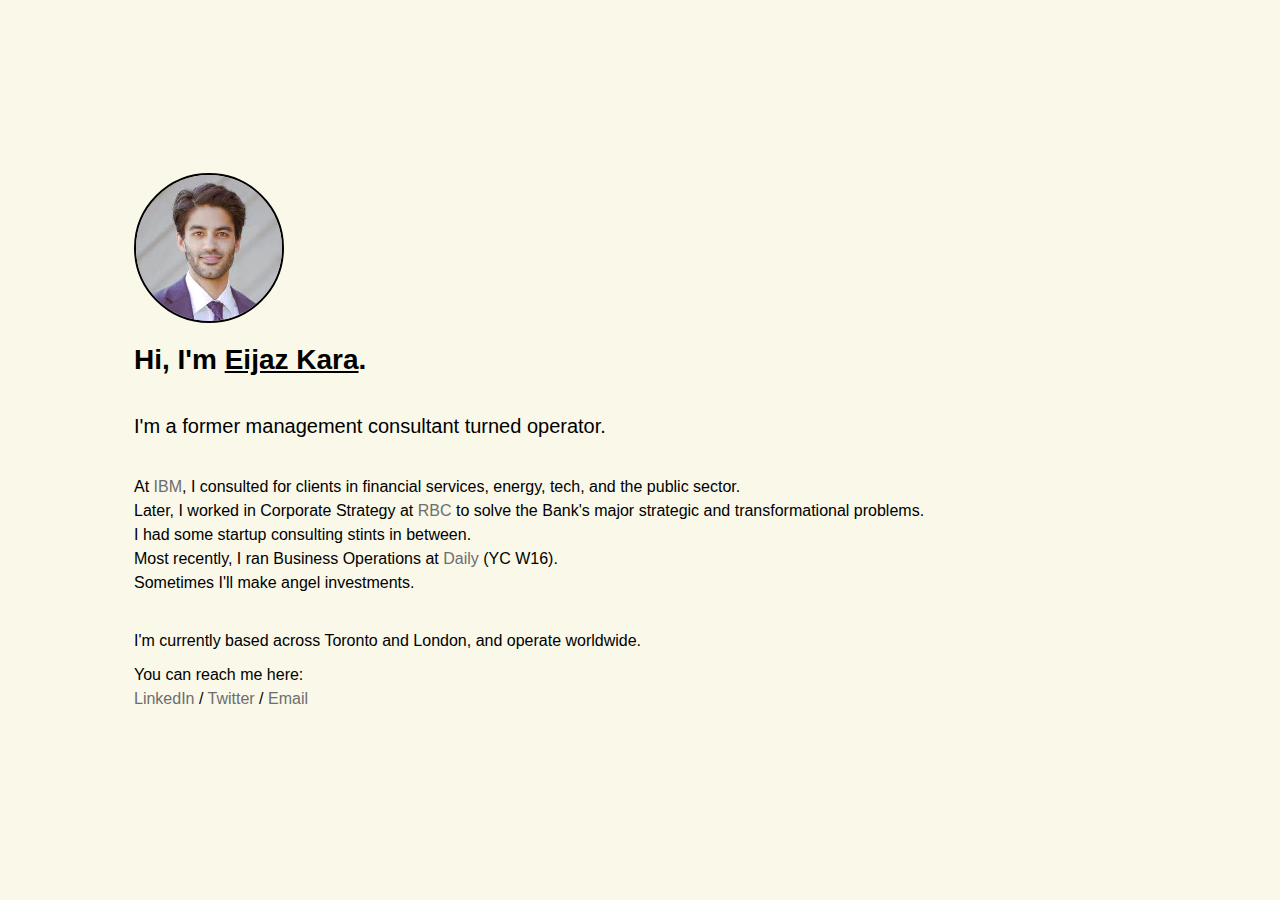
<file: index.html>
<!DOCTYPE html>
<html lang="en">
<head>
    <!-- Google tag (gtag.js) -->
    <script async src="https://www.googletagmanager.com/gtag/js?id=G-BM1FYJC01X"></script>
    <script>
      window.dataLayer = window.dataLayer || [];
      function gtag(){dataLayer.push(arguments);}
      gtag('js', new Date());
    
      gtag('config', 'G-BM1FYJC01X');
    </script>
    <meta charset="UTF-8">
    <meta name="viewport" content="width=device-width, initial-scale=1.0">
    <title>Eijaz Kara</title>
    <!-- Link to Bootstrap CSS -->
    <link rel="stylesheet" href="https://maxcdn.bootstrapcdn.com/bootstrap/4.5.2/css/bootstrap.min.css">
    <style>
        /* Custom styles */
        body, html {
            height: 100%;
            margin: 0;
            font-family: Arial, sans-serif;
            background-color: #f9f8e9; /* Light beige background for the entire page */
        }
        .centered-container {
            display: flex;
            flex-direction: column;
            justify-content: center;
            align-items: flex-start; /* Align content to the left */
            text-align: left; /* Left-align text */
            height: 100%;
            padding-left: 5%; /* Move container more to the left on mobile */
            padding-right: 10%; /* Slightly wider container on mobile */
            color: black; /* Black text color */
        }
        .header {
            font-size: 28px; /* Larger header text */
            font-weight: bold;
            margin-bottom: 15px;
        }
        .sub-header {
            font-size: 20px; /* Slightly larger sub-header text */
            margin-top: 20px;
            margin-bottom: 10px;
        }
        .normal-text {
            font-size: 16px;
            margin-bottom: 10px;
        }
        .contact-info {
            font-size: 16px;
        }
        a {
            color: rgb(110, 110, 110); /* Gray hyperlink color */
        }
        .profile-photo {
            width: 150px;
            height: 150px;
            border-radius: 50%;
            background-color: #ccc; /* Placeholder color for profile photo */
            margin-bottom: 20px;
            border: 2px solid black; /* 2px black border */
        }
        @media (max-width: 768px) {
            .centered-container {
                padding-left: 5%; /* Further adjust left padding for smaller screens */
                padding-right: 5%;
            }
        }
    </style>
</head>
<body>
    <div class="container centered-container">
        <div class="profile-photo">
            <img src="profile.jpeg" alt="Profile Photo" style="width: 100%; height: 100%; border-radius: 50%;">
        </div>
        <h1 class="header">Hi, I'm <u>Eijaz Kara</u>.</h1>
        <p class="sub-header">I'm a former management consultant turned operator.</p>
        <p class="normal-text"><br>At <a href="https://www.ibm.com/consulting/strategy">IBM</a>, I consulted for clients in financial services, energy, tech, and the public sector.<br>Later, I worked in Corporate Strategy at <a href="https://www.rbc.com/our-company/index.html">RBC</a> to solve the Bank's major strategic and transformational problems.<br>I had some startup consulting stints in between.<br>Most recently, I ran Business Operations at <a href="https://www.daily.co/">Daily</a> (YC W16).<br>Sometimes I'll make angel investments.<br><br></p>
        <p class="normal-text">I'm currently based across Toronto and London, and operate worldwide.</p>
        <p class="contact-info">You can reach me here: <br> <a href="https://www.linkedin.com/in/eijazkara/">LinkedIn</a> / <a href="https://twitter.com/eijazkara">Twitter</a> / <a href="mailto:eijaz[dot]kara[at]gmail.com">Email</a></p>
    </div>

    <!-- Bootstrap JS and jQuery (optional) -->
    <script src="https://code.jquery.com/jquery-3.5.1.slim.min.js"></script>
    <script src="https://cdn.jsdelivr.net/npm/@popperjs/core@2.9.1/dist/umd/popper.min.js"></script>
    <script src="https://maxcdn.bootstrapcdn.com/bootstrap/4.5.2/js/bootstrap.min.js"></script>
</body>
</html>
</file>
